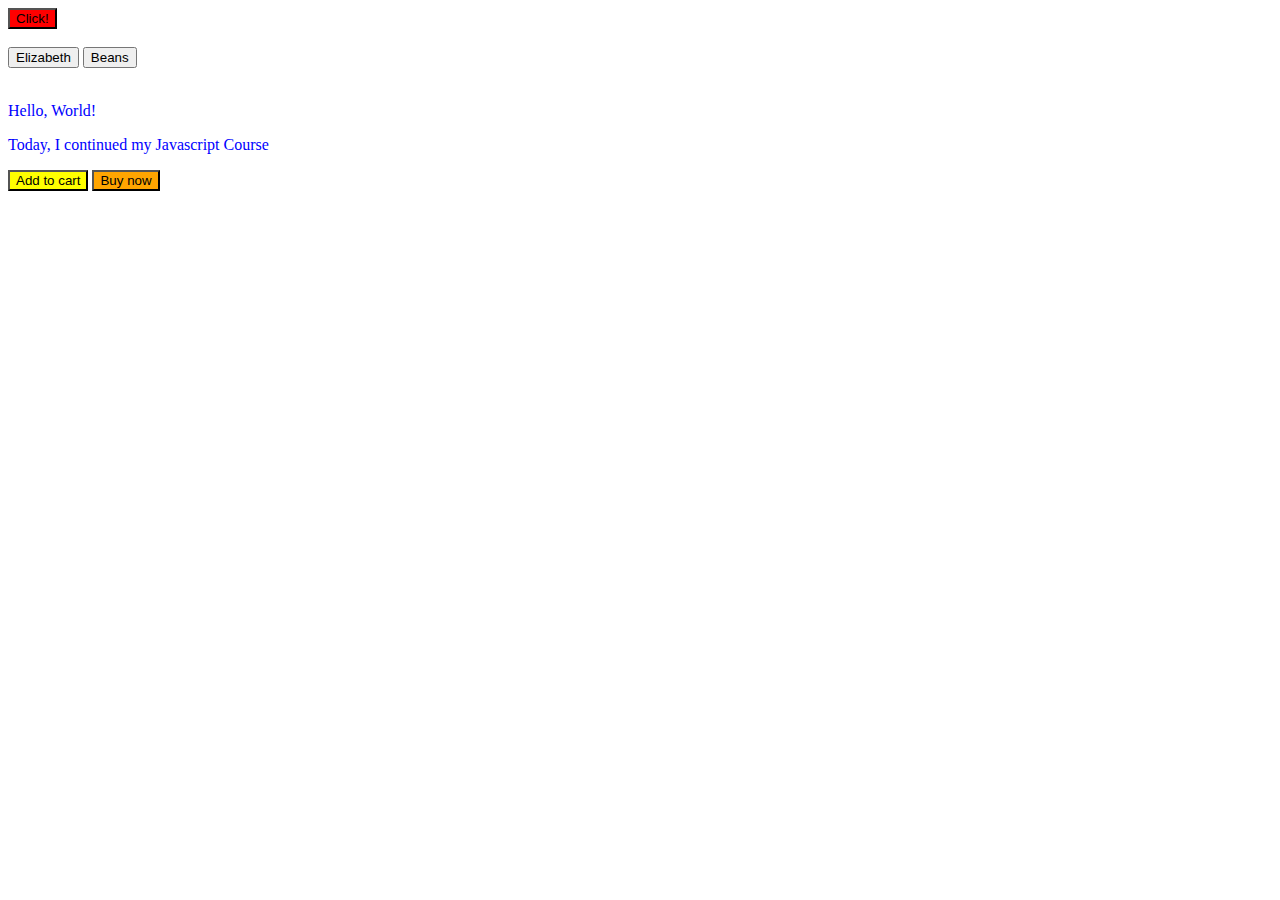
<file: index.html>
<!DOCTYPE html>
<html lang="en">
<head>
    <meta charset="UTF-8">
    <meta name="viewport"                   content="width=device-width, initial-scale=1.0">
    <link rel="stylesheet" href="styles.css">
    <title>Buttons</title>
   
</head>
<body>
    <button title="tooltip" class="red-button" onclick="alert('Good Job!')" >
        Click!
    </button>  
            <br><br>
            
    <button class="name"> Elizabeth </button> 
    <button class="food"> Beans </button>
            <br><br>

    <p> Hello, World! </p> 
    <p> Today, I continued my Javascript Course </p>

    <button class="cart"> Add to cart </button>
    <button class="buy"> Buy now </button>

    <script>
        alert('Welcome!');
        console.log('Welcome!');
    </script>
</body>
</html>
</file>
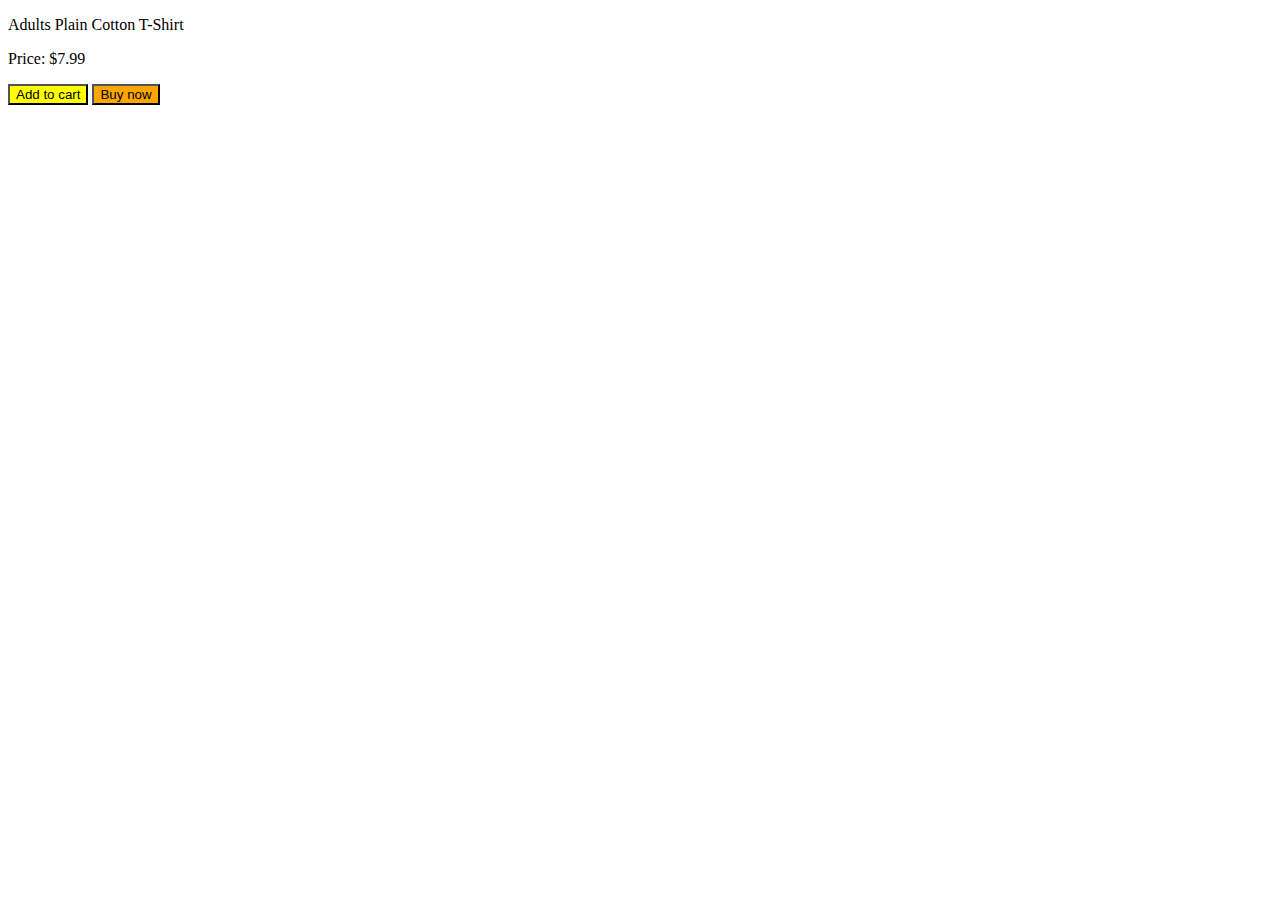
<file: 4i.html>
<!DOCTYPE html>
<html lang="en">
<head>
    <meta charset="UTF-8">
    <meta name="viewport" content="width=device-width, initial-scale=1.0">
    <title>Document</title>

    <style> 
        .cartTwo{
            background-color: yellow;
        }    
        .buyTwo{
            background-color: orange;
        }
    </style>
</head>
<body>
    
    <p> Adults Plain Cotton T-Shirt <p>
    <p> Price: $7.99 </p> 

    <button class="cartTwo" onclick="alert('Added')"> Add to cart </button>
    <button class="buyTwo" onclick="
        alert('Loading...');
        alert('Purchased');"> Buy now </button>
    

</body>
</html>
</file>
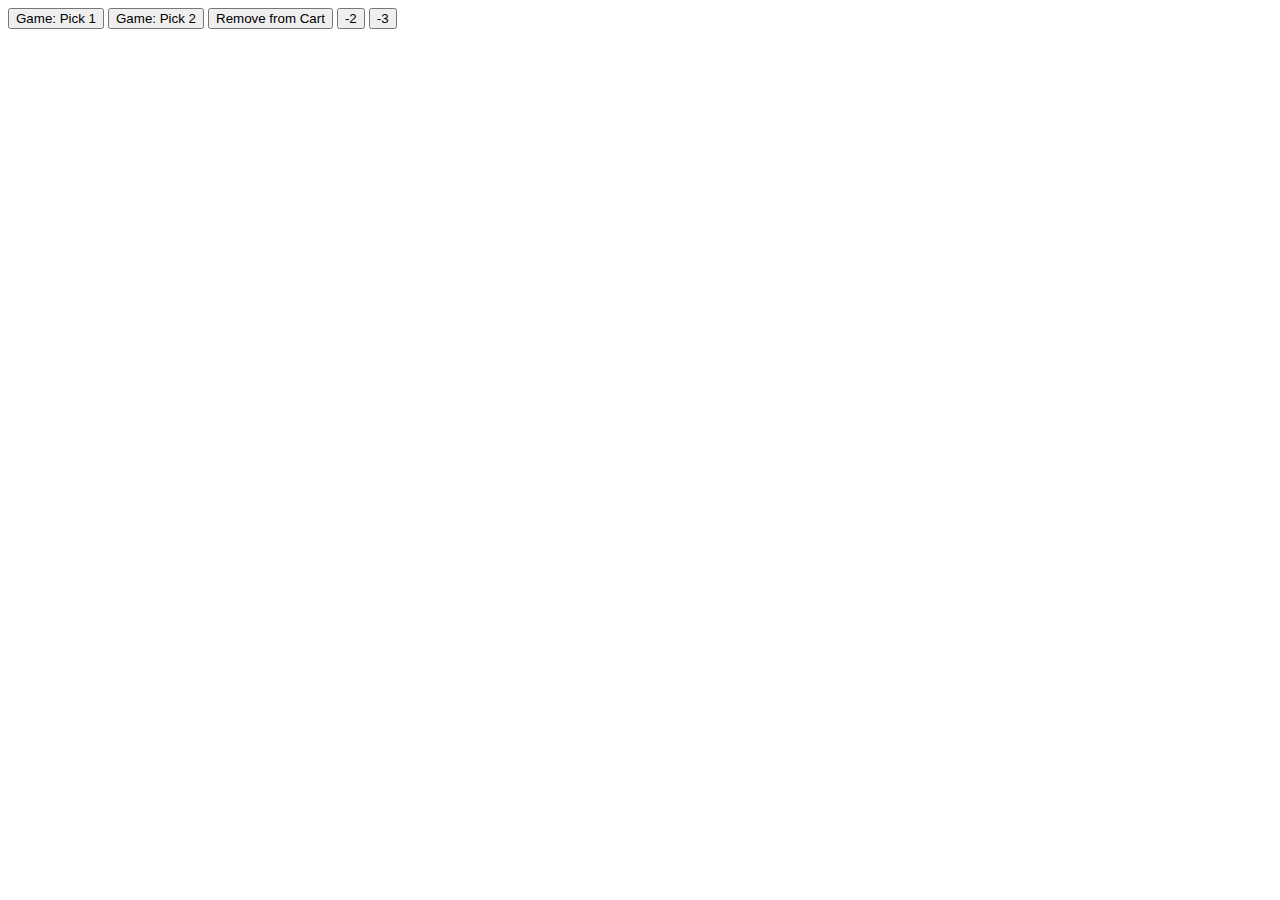
<file: boolean.html>
<!DOCTYPE html>
<html lang="en">
<head>
    <meta charset="UTF-8">
    <meta name="viewport" content="width=device-width, initial-scale=1.0">
    <title>Document</title>
</head>
<body>
    


    <!-- COIN-FLIP GAME -->  

<button onclick="
                
/* 6f */       let random = Math.random();
/* 6h */       let result = '';

/* 6g */    if (random < 0.5) {
                result = 'heads';
            }
            else {
                result = 'tails';
            }
        
/* 6i */       const guess = 'heads' || 'tails';
            if (guess === result) {
                console.log('You Win!');
            }
            else {
                console.log('You Lose!');
            }
"> Game: Pick 1</button>

               


            <!-- 6j challenge -->
      <!--------------------------------------->
<button onclick="
                
       let random2 = Math.random();
       let result2 = '';

   const example = random2 < 0.5 ? result2 = 'heads' : result2 = 'tails';

   console.log(example);

        
       const guess2 = 'heads' || 'tails';
    const example2 = guess2 === result2 ? 'You Win!' : 'You Lose!';

    console.log(example2);
            

"> Game: Pick 2</button>
        <!--------------------------------------->


 <!--CART QUANTITY EXERCISE---------------------------->

<!--6k-->   <button onclick="
            cartClick --;
            console.log(`Cart Quantity: ${cartClick}`);
     "> Remove from Cart </button>

<!--6k-->   <button onclick="
                let max = 49;
            if (max > 10) {
                alert('The Cart is full');
            }
            else if (max < 0) {
                alert('Not enough items in the cart');
            }
            else {
                cartClick -= 2;
            console.log(`Cart Quantity: ${cartClick}`);
            }

        "> -2 </button>

<!--6k-->   <button onclick="
            let max2 = -2;
            if (max2 > 10) {
                alert('The Cart is full');
            }
            else if (max2 < 0) {
                alert('Not enough items in the cart');
            }
            else {
                cartClick -= 3;
            console.log(`Cart Quantity: ${cartClick}`);
            }
    "> -3 </button>

<!------------------------------->







    <script>

/* 6a */    let hour = '20';  /* 6b */
/* 6c */    const name = 'Lizzy';

        if (hour >= 6 && hour <= 12) {
            console.log(`Good Morning ${name}!`);
        }
        else if (hour >= 13 && hour <= 17) {
            console.log(`Good Afternoon ${name}!`);
        }
        else {
            console.log(`Good Night ${name}!`);
        }


/* 6d */        const age = 70;
/* 6e */       const isHoliday = false;

/* 6d */ if ((age <= 6 || age >= 65) && !isHoliday) {
                console.log('Discount!');
           }         
           else {
                console.log('No Discount!');
           }





           /* 6k script */
           let cartClick = 0;

    </script>
</body>
</html>
</file>
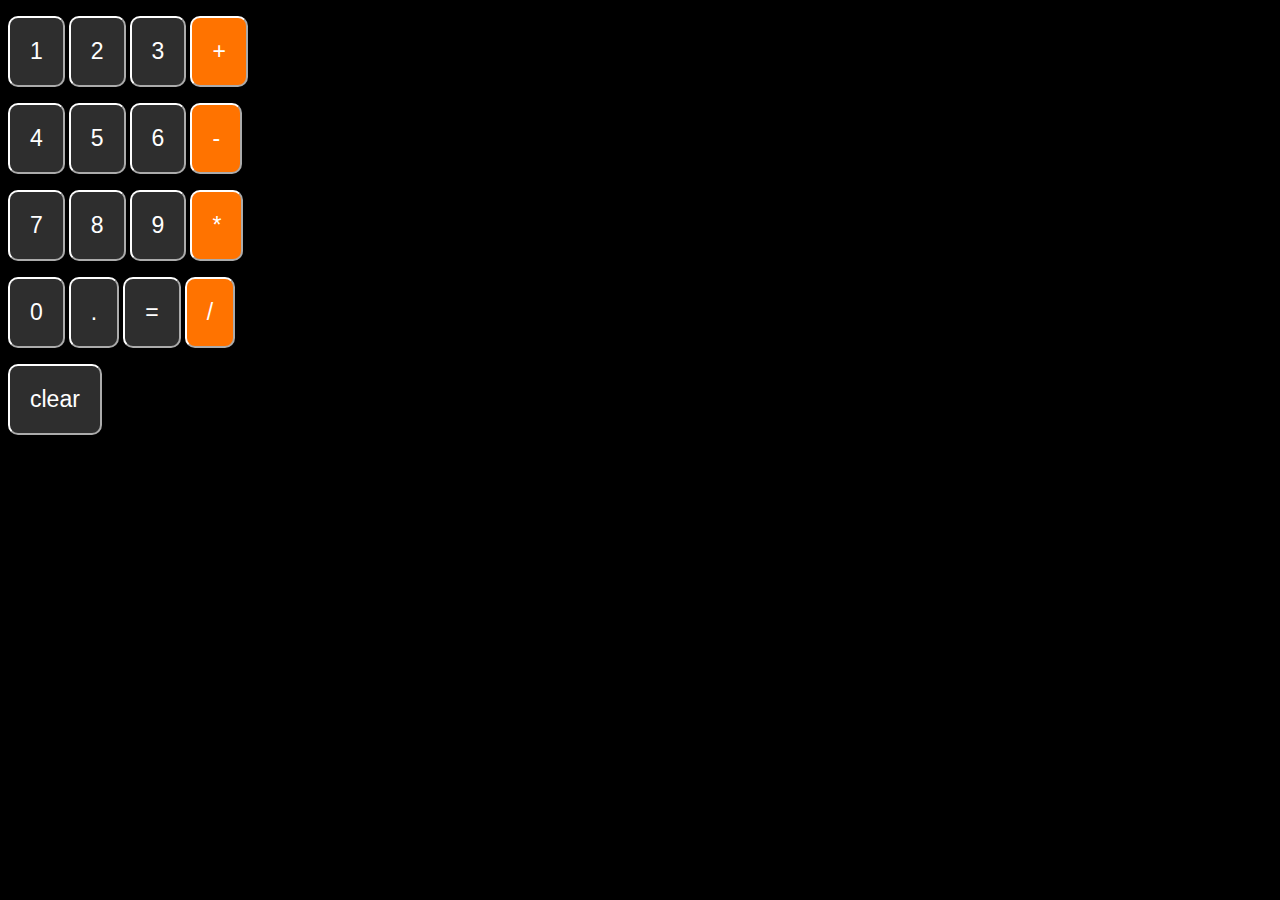
<file: calculator.html>
<!DOCTYPE html>
<!--5l--> <html lang="en">
<head>
    <meta charset="UTF-8">
    <meta name="viewport" content="width=device-width, initial-scale=1.0">
    <title>Calculator</title>
    <link rel="stylesheet" href="calculator.css">
</head>
<body>
        <!--5m-->

<p>
        <button class="one" onclick="
/*5o*/      calculation += '1';
            console.log(calculation);
        "> 1 </button>

        <button class="two" onclick="
/*5p*/  calculation += '2';
        console.log(calculation);
        "> 2 </button>

        <button class="three" onclick="
/*5p*/  calculation += '3';
        console.log(calculation);
        "> 3 </button>

        <button class="add" onclick="
/*5p*/  calculation += ' + ' ;
        console.log(calculation);
        "> + </button>

</p>



<p>
    <button class="four" onclick="
/*5r*/  calculation += '4';
        console.log(calculation);
        "> 4 </button>

        <button class="five" onclick="
/*5r*/  calculation += '5';
        console.log(calculation);
        "> 5 </button>

        <button class="six" onclick="
/*5r*/  calculation += '6';
        console.log(calculation);
        "> 6 </button>

        <button class="remove" onclick="
/*5r*/  calculation += ' - ';
        console.log(calculation);
        "> - </button>
</p>




<p>
        <button class="seven" onclick="
/*5r*/  calculation += '7';
        console.log(calculation);
        "> 7 </button>

        <button class="eight" onclick="
/*5r*/  calculation += '8';
        console.log(calculation);
        "> 8 </button>

        <button class="nine" onclick="
/*5r*/  calculation += '9';
        console.log(calculation);
        "> 9 </button>

        <button class="multiply" onclick="
/*5r*/  calculation += ' * ';
        console.log(calculation);
        "> * </button>
</p>




<p>
        <button class="zero" onclick="
/*5r*/  calculation += '0';
        console.log(calculation);
        "> 0 </button>

        <button class="dot" onclick="
/*5r*/  calculation += ' . ';
        console.log(calculation);
        "> . </button>

<!--5q--> <button class="equal" onclick="
          calculation = eval(calculation);
          console.log(calculation);
          "> = </button>

        <button class="divide" onclick="
/*5r*/  calculation += ' / ';
        console.log(calculation);
        "> / </button>
</p>



<p>
        <button class="clear" onclick="
/*5r*/  updateCalculation();
        "> clear </button>
    </button>
</p>


</body>



<!--5n-->
<script>
    let calculation = '';

    /* 7a */    function updateCalculation () {
                  calculation = '';
                console.log(calculation);
            }


</script>
    
</body>
</html>
</file>
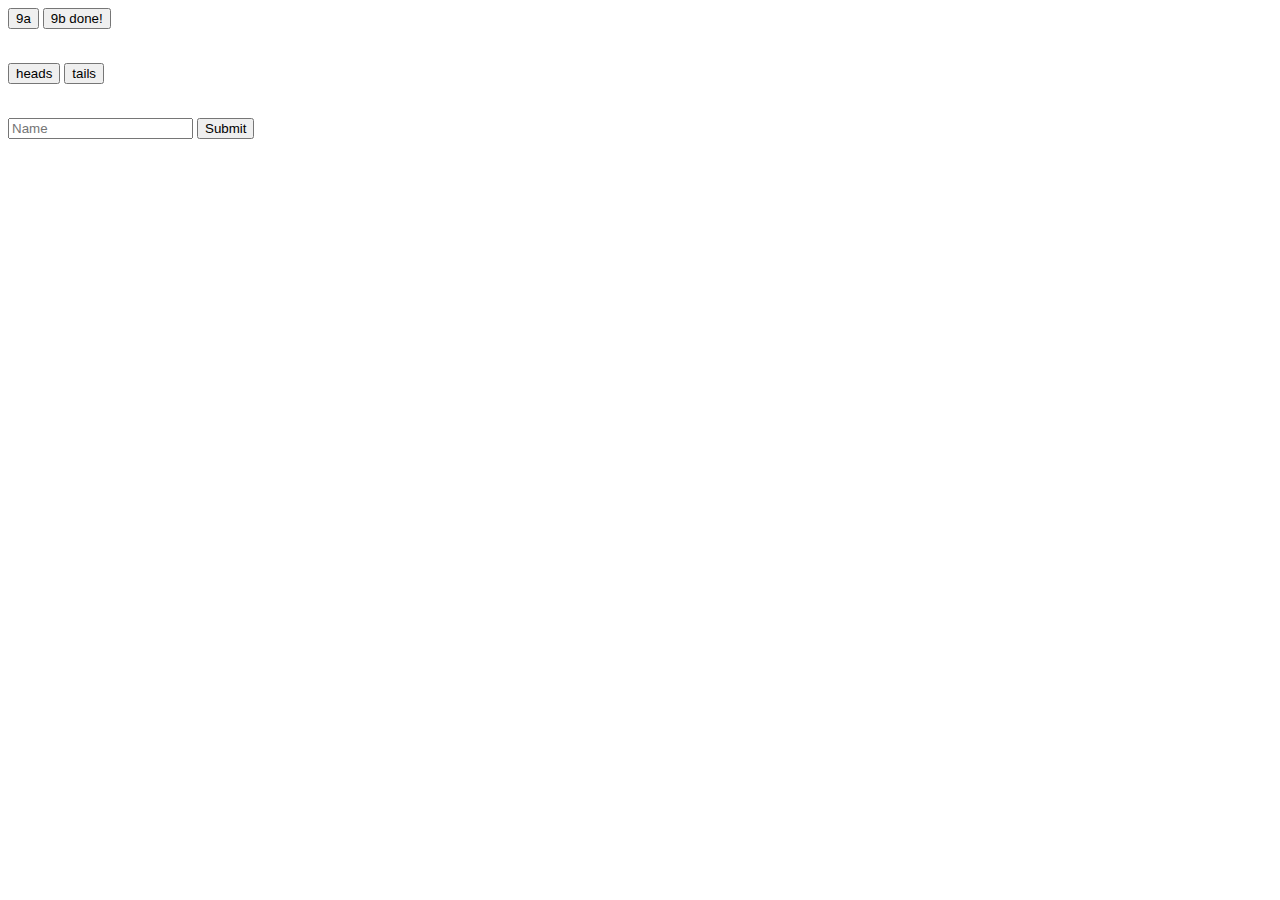
<file: dom-exercise.html>
<!DOCTYPE html>
<html lang="en">
<head>
    <meta charset="UTF-8">
    <meta name="viewport" content="width=device-width, initial-scale=1.0">
    <title>Document</title>
</head>
<body>

    <button class="button1"> 9a </button>

    <button class="button2"> 9b </button>

                <br>
                <br>

    <p> <button onclick="
/* 9c  */            headChoice();
    "> heads </button>   

     <button onclick="
/* 9c  */        tailChoice();
     "> tails </button>      </p>  

    <p class="ptag">         </p>

                <br>
    
<!-- 9d -->
        <input type="text" class="inputField" placeholder="Name" 
        onkeydown="
            onClicking(event);
        ">

        <button onclick="
            nameClick();
        "> Submit </button>

        <p class="ptag2">         </p>
    


    <script>
            /* 9c  */
            function headChoice () {
                document.querySelector('.ptag')
                .innerHTML = `You chose: heads!`

            }

            /* 9c  */
            function tailChoice () {
                document.querySelector('.ptag')
                .innerHTML = `You chose: tails!`

            }

            /* 9d  */
            function nameClick () {
                // go to the input field//
                const nameText = document.querySelector('.inputField');

                // get/collect the value or html value//
                let theText = nameText.value;

                // display the text in the ptag2 (paragraph) //
                document.querySelector('.ptag2')
                .innerHTML = `Your name is: ${theText}!` ;
            }

            /* 9e  */ /* & 9f */
            function onClicking (event) {
                if (event.key === 'Enter') {
                    nameClick();
                } 
            }



/* 9a  */   document.querySelector('button');
            console.log(document.querySelector('button'));

/* 9b  */
            const change = document.querySelector('.button2');
            change.innerHTML = '9b done!';
        




    </script>


</body>
</html>
</file>
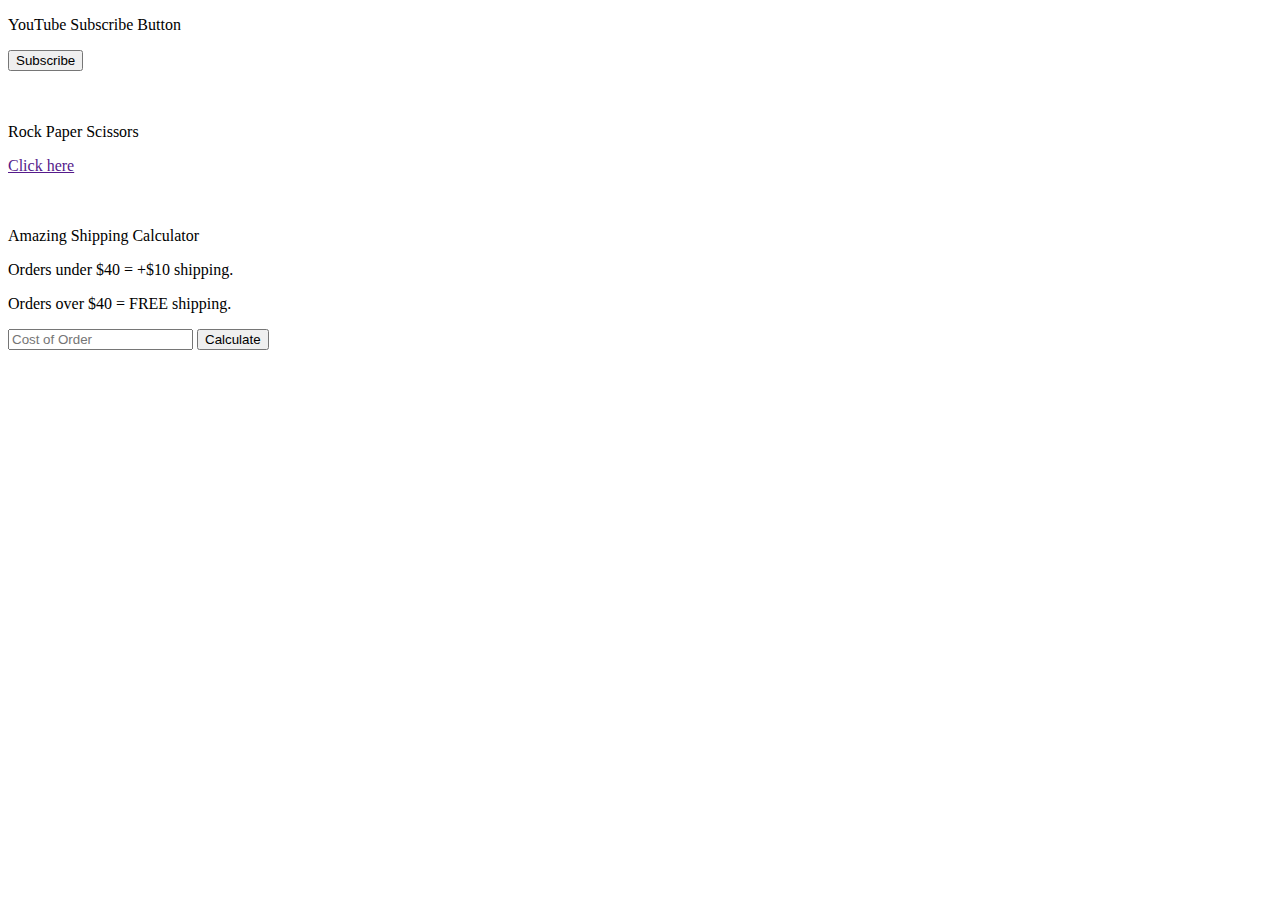
<file: dom-project.html>
<!DOCTYPE html>
<html lang="en">
<head>
    <meta charset="UTF-8">
    <meta name="viewport" content="width=device-width, initial-scale=1.0">
    <title>DOM</title>
</head>
<body>
    
    <p> YouTube Subscribe Button </p>

    <button onclick="
        subscribe();
    " class="subButton"> Subscribe </button>
            <br>
            <br>
            <br>

    <p> Rock Paper Scissors </p>

    <a href=""> Click here </a>
            <br>
            <br>
            <br>

    <p> Amazing Shipping Calculator </p>
    <p> Orders under $40 = +$10 shipping.</p>
    <p>Orders over $40 = FREE shipping.</p>

    <input class="cost-input" type="text" name="" placeholder="Cost of Order"
    onkeydown="
        enterKey(event);
        ">

    <button onclick="
         calculateTotal();
    "> Calculate </button>

    <p class="total-cost">       </p>
    


    <script>


        function enterKey (event) {
            if (event.key === 'Enter') {
            calculateTotal();
        }
        }

        function calculateTotal () {
            const inputElement = document.querySelector('.cost-input');

            // to get the text inside the input box, use .value //
            let cost = Number(inputElement.value) * 100;

            if (cost < 4000) {
               cost += 1000;
               Math.round(cost);
            }
            
            document.querySelector('.total-cost')
            .innerHTML = `$${cost / 100}`; 


        }


        function subscribe () {
            const sub = document.querySelector('.subButton');

        if (sub.innerText === 'Subscribe') {
            sub.innerText = 'Subscribed';
        }
        else {
            sub.innerText = 'Subscribe';
        }
        }

    </script>


</body>
</html>
</file>
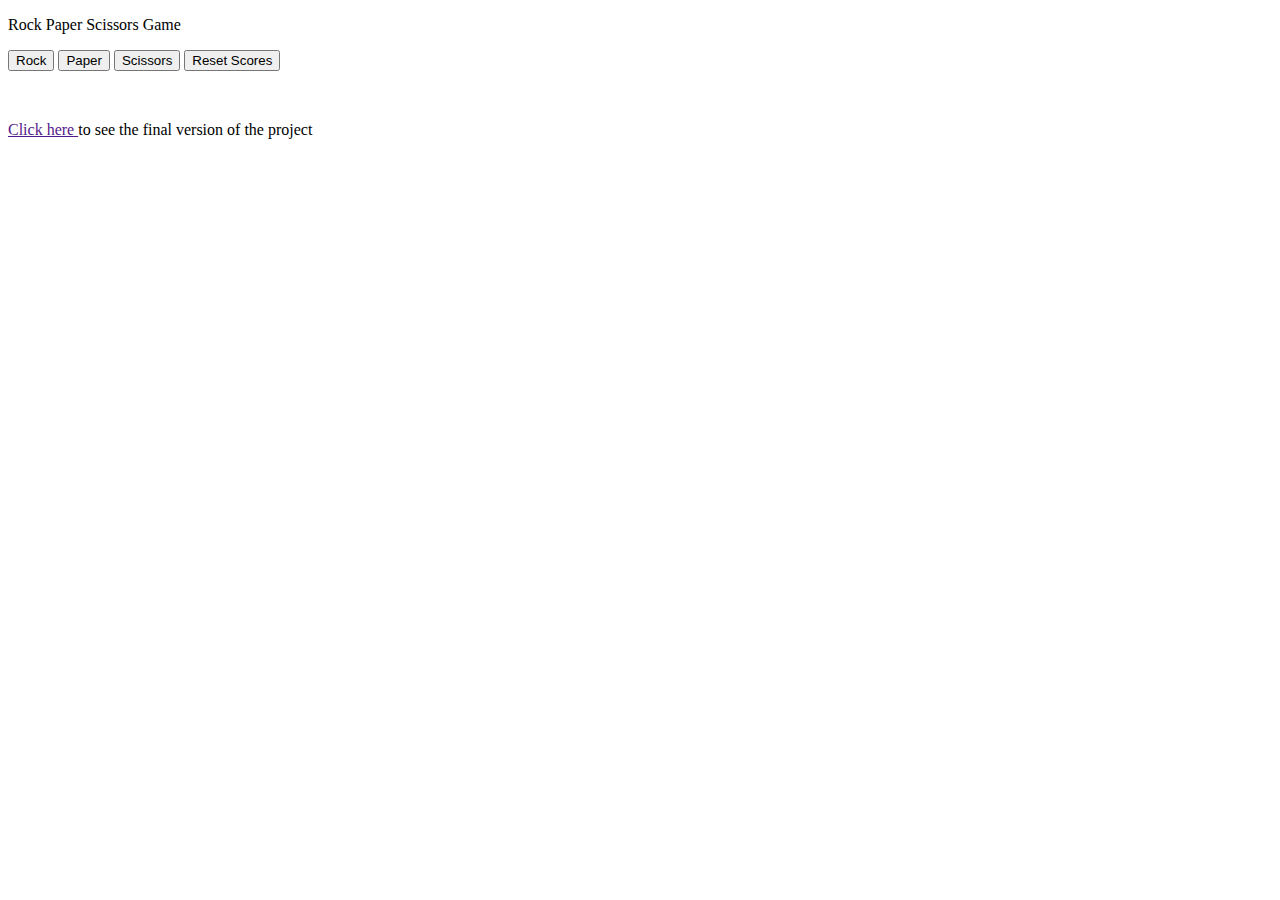
<file: objects.html>
<!DOCTYPE html>
<html lang="en">
<head>
    <meta charset="UTF-8">
    <meta name="viewport" content="width=device-width, initial-scale=1.0">
    <title>Objects---Rock Paper Scissors Game</title>
</head>
<body>

    <p> Rock Paper Scissors Game</p>

    <p>

        <button onclick="

            const randomNo = Math.random();
                const scores = {
                    wins: 0,
                    losses: 0,
                    ties: 0 
                }

                    /*  COMPUTER MOVE */

                let computerMove = '';
            if (randomNo >= 0 && randomNo < 1 / 3) {
                computerMove = 'Rock';
            } 
            else if (randomNo >= 1 / 3 && randomNo < 2 / 3) {
                computerMove = 'Paper';
            } 
            else if (randomNo >= 2 / 3 && randomNo < 1) {
                computerMove = 'Scissors';
            }

            /* console.log(computerMove);  ---this is used to make it display in the console nd see if it is working..once the project has been complected nd confirmed to e working, it is no more needed. */

                    /*  PLAYER MOVE */

                    let myMove = '';
            if (computerMove === 'Rock') {
                myMove = 'Tie';
            }
            else if (computerMove === 'Paper') {
                myMove = 'You lose!';
            }
            else if (computerMove === 'Scissors') {
                myMove = 'You Win!';
            }


            if (scores === 'You Win!') {
                scores.wins = scores.wins + 1;
            }
            else if (scores === 'You lose!') {
                scores.losses += 1;
            }
            else if (scores === 'Tie') {
                scores.ties += 1;
            }



            /*  DISPLAY RESULT IN POPUP */
                alert(`You picked Rock. Computer picked ${computerMove}. ${myMove}
Wins: ${scores.wins}, Losses: ${scores.losses}, Ties: ${scores.ties}`);

        "> Rock </button>



        <button onclick="

            const randomNo2 = Math.random();
                    const scores2 = {
                    wins: 0,
                    losses: 0,
                    ties: 0 
                }

                 let computerMove2 = '';
            if (randomNo2 >= 0 && randomNo2 < 1 / 3) {
                computerMove2 = 'Rock';
            }
            else if (randomNo2 >= 1 / 3 && randomNo2 < 2 / 3) {
                computerMove2 = 'Paper';
            }
            else if (computerMove2 >= 2 / 3 && computerMove2 < 1) {
                computerMove2 = 'Scissors';
            }

            /* console.log(computerMove2);   */

                let myMove2 = '';
            if (computerMove2 === 'Rock') {
                myMove2 = 'You Win!';
            }
            else if (computerMove2 === 'Paper') {
                myMove2 = 'Tie';
            }
            else if (computerMove2 === 'Scissors') {
                myMove2 = 'You Lose!';
            }



            if (scores2 === 'You Win!') {
                scores2.wins = scores2.wins + 1;
            }
            else if (scores2 === 'You lose!') {
                scores2.losses += 1;
            }
            else if (scores2 === 'Tie') {
                scores2.ties += 1;
            }


            alert(`You picked Paper. Computer picked ${computerMove2}. ${myMove2}
Wins: ${scores2.wins}, Losses: ${scores2.losses}, Ties: ${scores2.ties}`);
        
        "> Paper </button>



        <button onclick="
           const randomNo3 = Math.random();
                    const scores3 = {
                    wins: 0,
                    losses: 0,
                    ties: 0 
                }

                    /*  COMPUTER MOVE */

                let computerMove3 = '';
            if (randomNo3 >= 0 && randomNo3 < 1 / 3) {
                computerMove3 = 'Rock';
            } 
            else if (randomNo3 >= 1 / 3 && randomNo3 < 2 / 3) {
                computerMove3 = 'Paper';
            } 
            else if (randomNo3 >= 2 / 3 && randomNo3 < 1) {
                computerMove3 = 'Scissors';
            }

             /* console.log(computerMove3);

                        /*  PLAYER MOVE */

                    let myMove3 = '';
            if (computerMove3 === 'Rock') {
                myMove3 = 'You lose!';
            }
            else if (computerMove3 === 'Paper') {
                myMove3 = 'You Win!';
            }
            else if (computerMove3 === 'Scissors') {
                myMove3 = 'Tie';
            }


            if (scores3 === 'You Win!') {
                scores3.wins = scores3.wins + 1;
            }
            else if (scores3 === 'You lose!') {
                scores3.losses += 1;
            }
            else if (scores3 === 'Tie') {
                scores3.ties += 1;
            }


                    /*  DISPLAY RESULT IN POPUP */
            alert(`You picked Scissors. Computer picked ${computerMove3}. ${myMove3}
Wins: ${scores3.wins}, Losses: ${scores3.losses}, Ties: ${scores3.ties}`);

        "> Scissors </button>




    <button onclick="
        scores.wins = 0,
        scores.losses = 0,
        scores.ties = 0
    "> Reset Scores </button>


    </p>
    
            <br>

    <p>
        <a href="">Click here </a> to see the final version of the project
    </p>


    

</body>
</html>
</file>
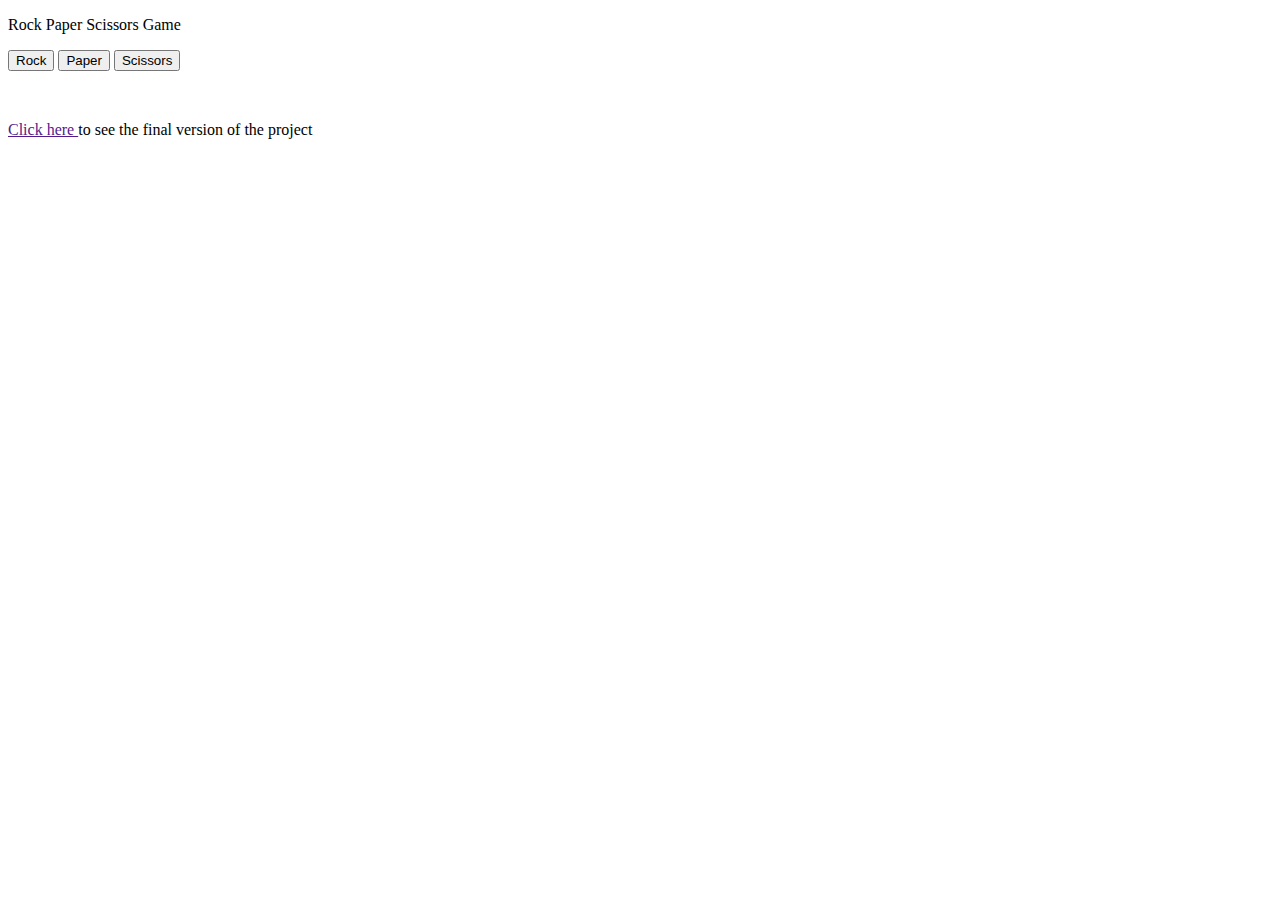
<file: rock-paper-scisssors-game.html>
<!DOCTYPE html>
<html lang="en">
<head>
    <meta charset="UTF-8">
    <meta name="viewport" content="width=device-width, initial-scale=1.0">
    <title>Rock Paper Scissors Game</title>
</head>
<body>

    <p> Rock Paper Scissors Game</p>

    <p>

        <button onclick="
            const randomNo = Math.random();

                    /*  COMPUTER MOVE */

                let computerMove = '';
            if (randomNo >= 0 && randomNo < 1 / 3) {
                computerMove = 'Rock';
            } 
            else if (randomNo >= 1 / 3 && randomNo < 2 / 3) {
                computerMove = 'Paper';
            } 
            else if (randomNo >= 2 / 3 && randomNo < 1) {
                computerMove = 'Scissors';
            }

            /* console.log(computerMove);  ---this is used to make it display in the console nd see if it is working..once the project has been complected nd confirmed to e working, it is no more needed. */

                    /*  PLAYER MOVE */

                    let myMove = '';
            if (computerMove === 'Rock') {
                myMove = 'Tie';
            }
            else if (computerMove === 'Paper') {
                myMove = 'You lose!';
            }
            else if (computerMove === 'Scissors') {
                myMove = 'You Win!';
            }


            /*  DISPLAY RESULT IN POPUP */
                alert(`You picked Rock. Computer picked ${computerMove}. ${myMove}`);

        "> Rock </button>



        <button onclick="

            const randomNo2 = Math.random();

                 let computerMove2 = '';
            if (randomNo2 >= 0 && randomNo2 < 1 / 3) {
                computerMove2 = 'Rock';
            }
            else if (randomNo2 >= 1 / 3 && randomNo2 < 2 / 3) {
                computerMove2 = 'Paper';
            }
            else if (computerMove2 >= 2 / 3 && computerMove2 < 1) {
                computerMove2 = 'Scissors';
            }

            /* console.log(computerMove2);   */

                let myMove2 = '';
            if (computerMove2 === 'Rock') {
                myMove2 = 'You Win!';
            }
            else if (computerMove2 === 'Paper') {
                myMove2 = 'Tie';
            }
            else if (computerMove2 === 'Scissors') {
                myMove2 = 'You Lose!';
            }

            alert(`You picked Paper. Computer picked ${computerMove2}. ${myMove2}`);

        
        
        
        
        
        "> Paper </button>

        <button onclick="
           const randomNo3 = Math.random();

                    /*  COMPUTER MOVE */

                let computerMove3 = '';
            if (randomNo3 >= 0 && randomNo3 < 1 / 3) {
                computerMove3 = 'Rock';
            } 
            else if (randomNo3 >= 1 / 3 && randomNo3 < 2 / 3) {
                computerMove3 = 'Paper';
            } 
            else if (randomNo3 >= 2 / 3 && randomNo3 < 1) {
                computerMove3 = 'Scissors';
            }

             /* console.log(computerMove3);

                        /*  PLAYER MOVE */

                    let myMove3 = '';
            if (computerMove3 === 'Rock') {
                myMove3 = 'You lose!';
            }
            else if (computerMove3 === 'Paper') {
                myMove3 = 'You Win!';
            }
            else if (computerMove3 === 'Scissors') {
                myMove3 = 'Tie';
            }


                    /*  DISPLAY RESULT IN POPUP */
            alert(`You picked Scissors. Computer picked ${computerMove3}. ${myMove3}`);

        
        "> Scissors </button>

    </p>
    
            <br>

    <p>
        <a href="">Click here </a> to see the final version of the project
    </p>



</body>
</html>
</file>
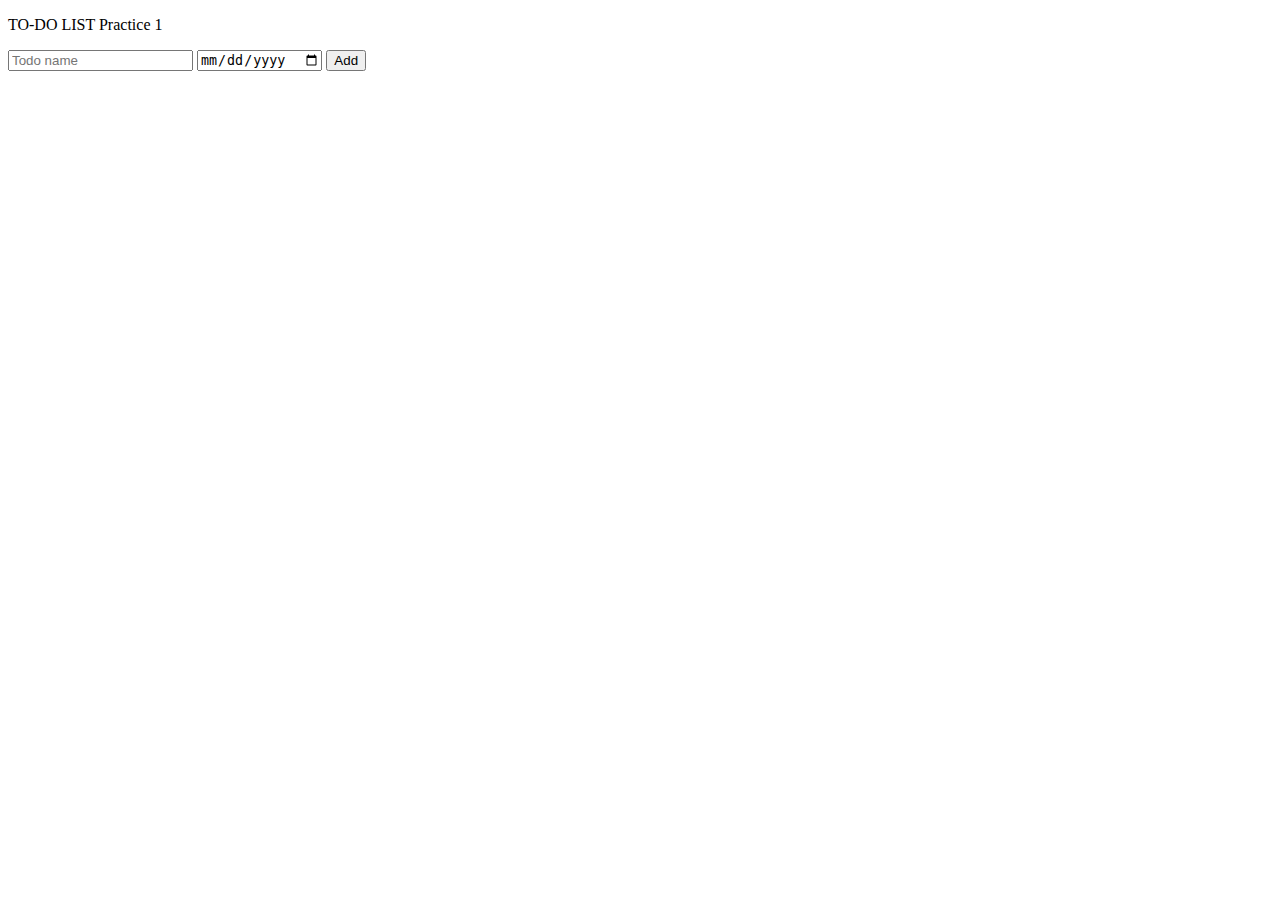
<file: to-do-list-project.html>
<!DOCTYPE html>
<html lang="en">
<head>
    <meta charset="UTF-8">
    <meta name="viewport" content="width=device-width, initial-scale=1.0">
    <title>TO-DO LIST</title>
</head>
<body>

    <p> TO-DO LIST Practice 1</p>

    <input type="text" name="" class="inputText" placeholder="Todo name">

    <input type="date" name="" class="due-date">

    <button onclick="
        addTodo();

    "> Add </button>


    <div class="todolist">
        
    </div>











    <script src="to-do-list.js"></script>
</body>
</html>
</file>
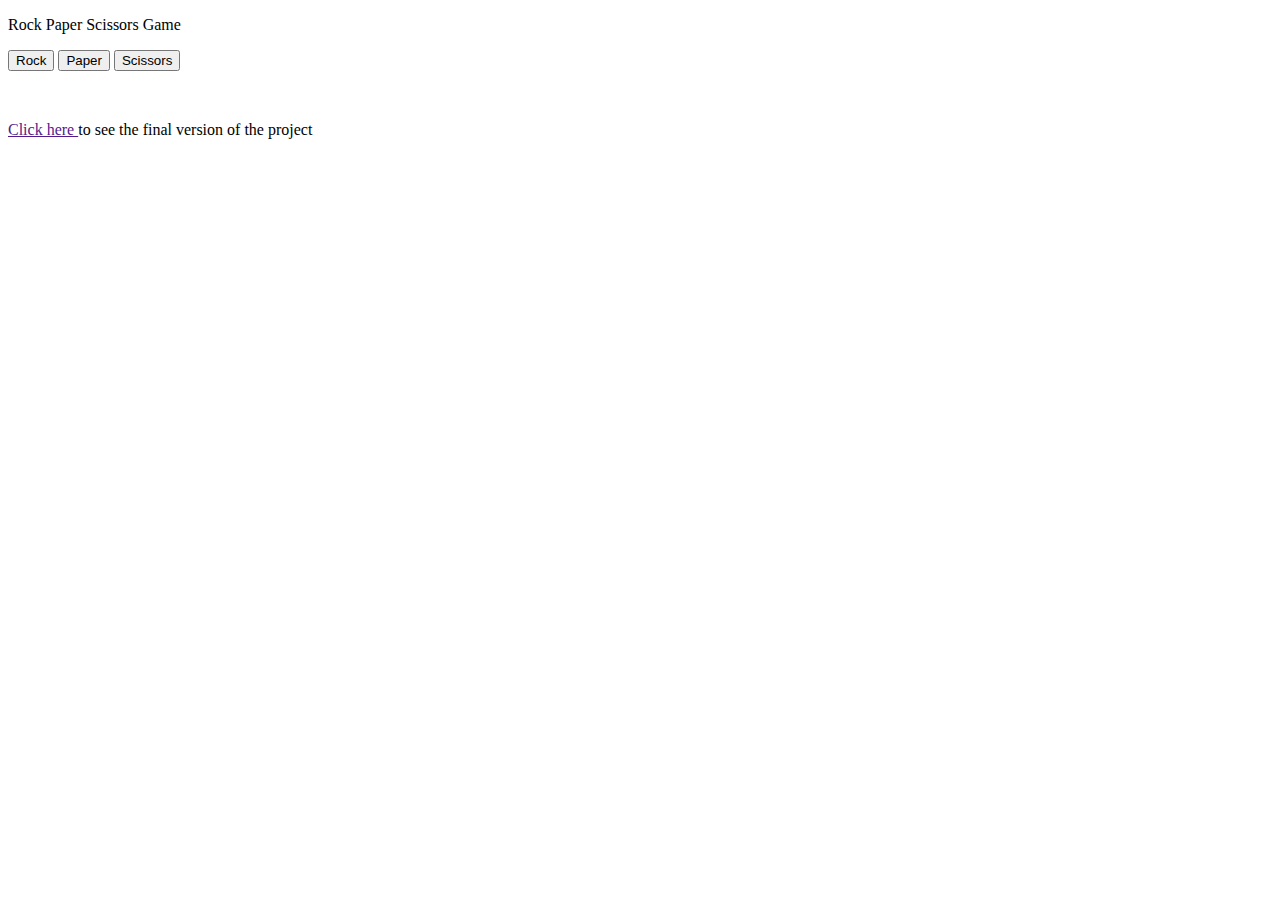
<file: updated-rock-paper-scisssors-game.html>
<!DOCTYPE html>
<html lang="en">
<head>
    <meta charset="UTF-8">
    <meta name="viewport" content="width=device-width, initial-scale=1.0">
    <title>Rock Paper Scissors Game</title>
</head>
<body>

    <p> Rock Paper Scissors Game</p>

    <p>

        <button onclick="
            
            const computerMove = pickComputerMove();

            /* console.log(computerMove);  ---this is used to make it display in the console nd see if it is working..once the project has been complected nd confirmed to e working, it is no more needed. */

                    /*  PLAYER MOVE */

                    let myMove = '';
            if (computerMove === 'Rock') {
                myMove = 'Tie';
            }
            else if (computerMove === 'Paper') {
                myMove = 'You lose!';
            }
            else if (computerMove === 'Scissors') {
                myMove = 'You Win!';
            }


            /*  DISPLAY RESULT IN POPUP */
                alert(`You picked Rock. Computer picked ${computerMove}. ${myMove}`);

        "> Rock </button>



        <button onclick="

            const computerMove2 = pickComputerMove2();

            /* console.log(computerMove2);   */

                let myMove2 = '';
            if (computerMove2 === 'Rock') {
                myMove2 = 'You Win!';
            }
            else if (computerMove2 === 'Paper') {
                myMove2 = 'Tie';
            }
            else if (computerMove2 === 'Scissors') {
                myMove2 = 'You Lose!';
            }

            alert(`You picked Paper. Computer picked ${computerMove2}. ${myMove2}`);

        
        
        
        
        
        "> Paper </button>

        <button onclick="
           
                const computerMove3 = pickComputerMove3();

             /* console.log(computerMove3);

                        /*  PLAYER MOVE */

                    let myMove3 = '';
            if (computerMove3 === 'Rock') {
                myMove3 = 'You lose!';
            }
            else if (computerMove3 === 'Paper') {
                myMove3 = 'You Win!';
            }
            else if (computerMove3 === 'Scissors') {
                myMove3 = 'Tie';
            }


                    /*  DISPLAY RESULT IN POPUP */
            alert(`You picked Scissors. Computer picked ${computerMove3}. ${myMove3}`);

        
        "> Scissors </button>

    </p>
    
            <br>

    <p>
        <a href="">Click here </a> to see the final version of the project
    </p>



    <script>

        function pickComputerMove () {
            const randomNo = Math.random();
                    /*  COMPUTER MOVE */

                    let computerMove = '';
            if (randomNo >= 0 && randomNo < 1 / 3) {
                computerMove = 'Rock';
            } 
            else if (randomNo >= 1 / 3 && randomNo < 2 / 3) {
                computerMove = 'Paper';
            } 
            else if (randomNo >= 2 / 3 && randomNo < 1) {
                computerMove = 'Scissors';
            }

            return computerMove;
        }

           


            
    function pickComputerMove2 () {
        const randomNo2 = Math.random();

                let computerMove2 = ''; 
            if (randomNo2 >= 0 && randomNo2 < 1 / 3) {
                computerMove2 = 'Rock';
            }
            else if (randomNo2 >= 1 / 3 && randomNo2 < 2 / 3) {
                computerMove2 = 'Paper';
            }
            else if (computerMove2 >= 2 / 3 && computerMove2 < 1) {
                computerMove2 = 'Scissors';
            }

            return computerMove2;

    }
            


    function pickComputerMove3 () {
        const randomNo3 = Math.random();

                    /*  COMPUTER MOVE */
                    let computerMove3 = '';
            if (randomNo3 >= 0 && randomNo3 < 1 / 3) {
                computerMove3 = 'Rock';
            } 
            else if (randomNo3 >= 1 / 3 && randomNo3 < 2 / 3) {
                computerMove3 = 'Paper';
            } 
            else if (randomNo3 >= 2 / 3 && randomNo3 < 1) {
                computerMove3 = 'Scissors';
            }

            return computerMove3;

    }
       


    </script>

</body>
</html>
</file>
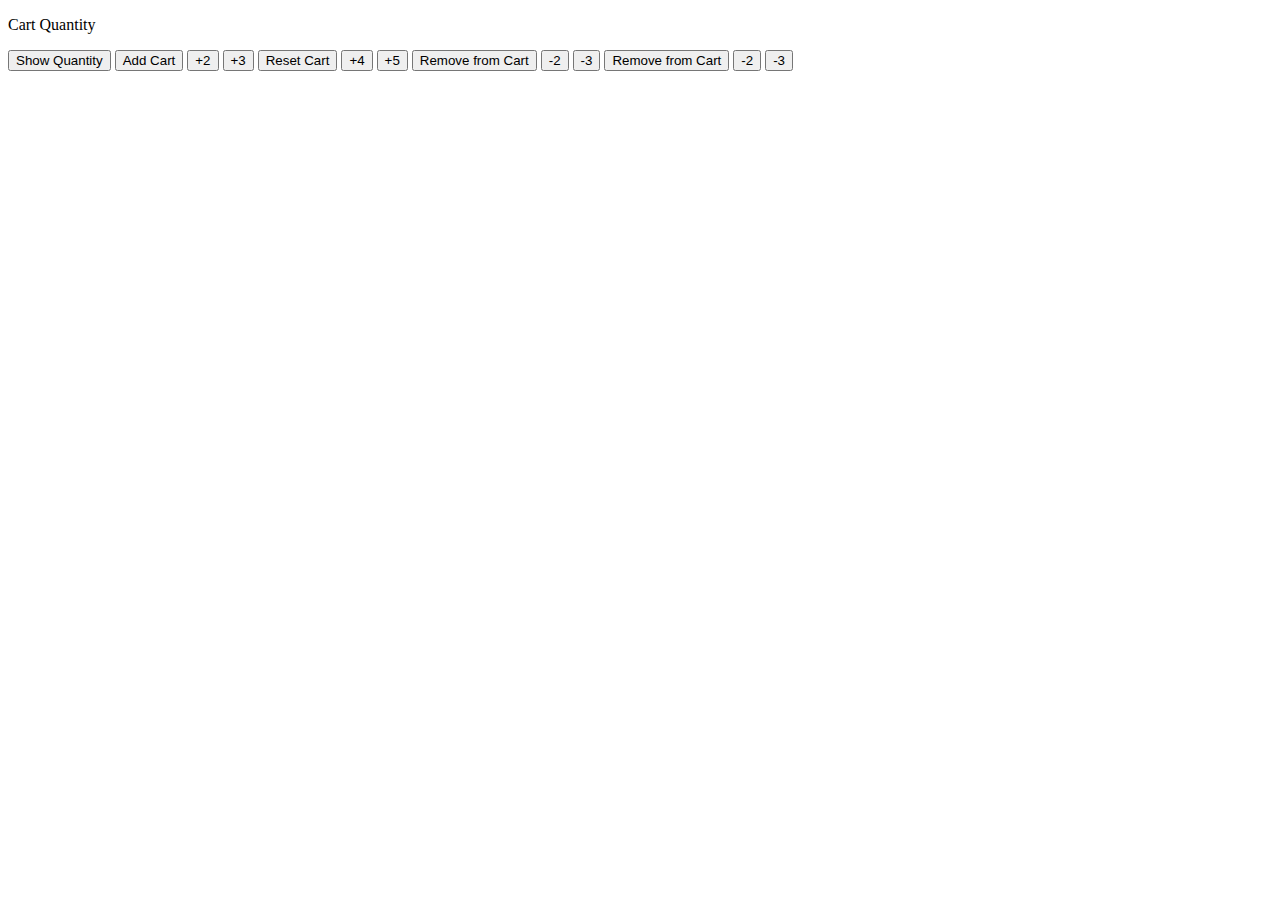
<file: variables.html>
<!DOCTYPE html>
<html lang="en">
<head>
    <meta charset="UTF-8">
    <meta name="viewport" content="width=device-width, initial-scale=1.0">
    <title>Variables</title>

</head>
<body>
    
    <p> Cart Quantity </p>

    <button class="quantity" onclick="
        console.log(`Cart Quantity: ${cartClick}`);
    "> Show Quantity </button>

    <button class="cart" onclick="
        cartClick += 1;
        console.log(`Cart Quantity: ${cartClick}`);
    "> Add Cart </button>
 
    <button class="add2"  onclick="
        cartClick ++ ;
        console.log(`Cart Quantity: ${cartClick}`);
    "> +2 </button>

    <button class="add3"  onclick="
        cartClick += 3;
        console.log(`Cart Quantity: ${cartClick}`);
    "> +3 </button>

    <button class="reset"  onclick="
        cartClick = 0;
        console.log(`Cart was Reset!`);
        console.log(`Cart Quantity: ${cartClick}`);
    "> Reset Cart </button>


<!--5h-->   <button class="add4"  onclick="
            cartClick += 4;
            console.log(`Cart Quantity: ${cartClick}`);
    "> +4 </button>

<!--5h-->   <button class="add5"  onclick="
            cartClick += 5;
            console.log(`Cart Quantity: ${cartClick}`);
    "> +5 </button>

<!--5i-->   <button class="subtract1"  onclick="
            cartClick -= 1;
            console.log(`Cart Quantity: ${cartClick}`);
     "> Remove from Cart </button>

<!--5j-->   <button class="subtract2"  onclick="
            cartClick -= 2;
            console.log(`Cart Quantity: ${cartClick}`);
    "> -2 </button>

<!--5j-->   <button class="subtract3"  onclick="
            cartClick -= 3;
            console.log(`Cart Quantity: ${cartClick}`);
    "> -3 </button>


            <!--shortcuts-->

<!--5k-->   <button class="add3"  onclick="
            cartClick --;
            console.log(`Cart Quantity: ${cartClick}`);
     "> Remove from Cart </button>

<!--5k-->   <button class="add3"  onclick="
            cartClick -= 2;
            console.log(`Cart Quantity: ${cartClick}`);
    "> -2 </button>

<!--5k-->   <button class="add3"  onclick="
            cartClick -= 3;
            console.log(`Cart Quantity: ${cartClick}`);
    "> -3 </button>



    
<script>
        let cartClick = 0;
</script>

</body>
</html>
</file>
<file: styles.css>
.red-button{
    background-color: red;
 }

 p{
    color: blue;
 }

 .cart{
    background-color: yellow;
 }

 .buy{
    background-color: orange;
 }
</file>
<file: calculator.css>
body{
    background-color: rgb(0, 0, 0);
}

button{
    padding: 20px;
    background-color: rgb(46, 46, 46);
    font-size: 23px;
    color: rgb(255, 255, 255);
    border-radius: 10px;
    border-color: rgb(255, 255, 255);
}

.add{
    background-color: rgb(255, 115, 0);
}

.remove{
    background-color: rgb(255, 115, 0);
}

.multiply{
    background-color: rgb(255, 115, 0);
}

.divide{
    background-color: rgb(255, 115, 0);
}
</file>
